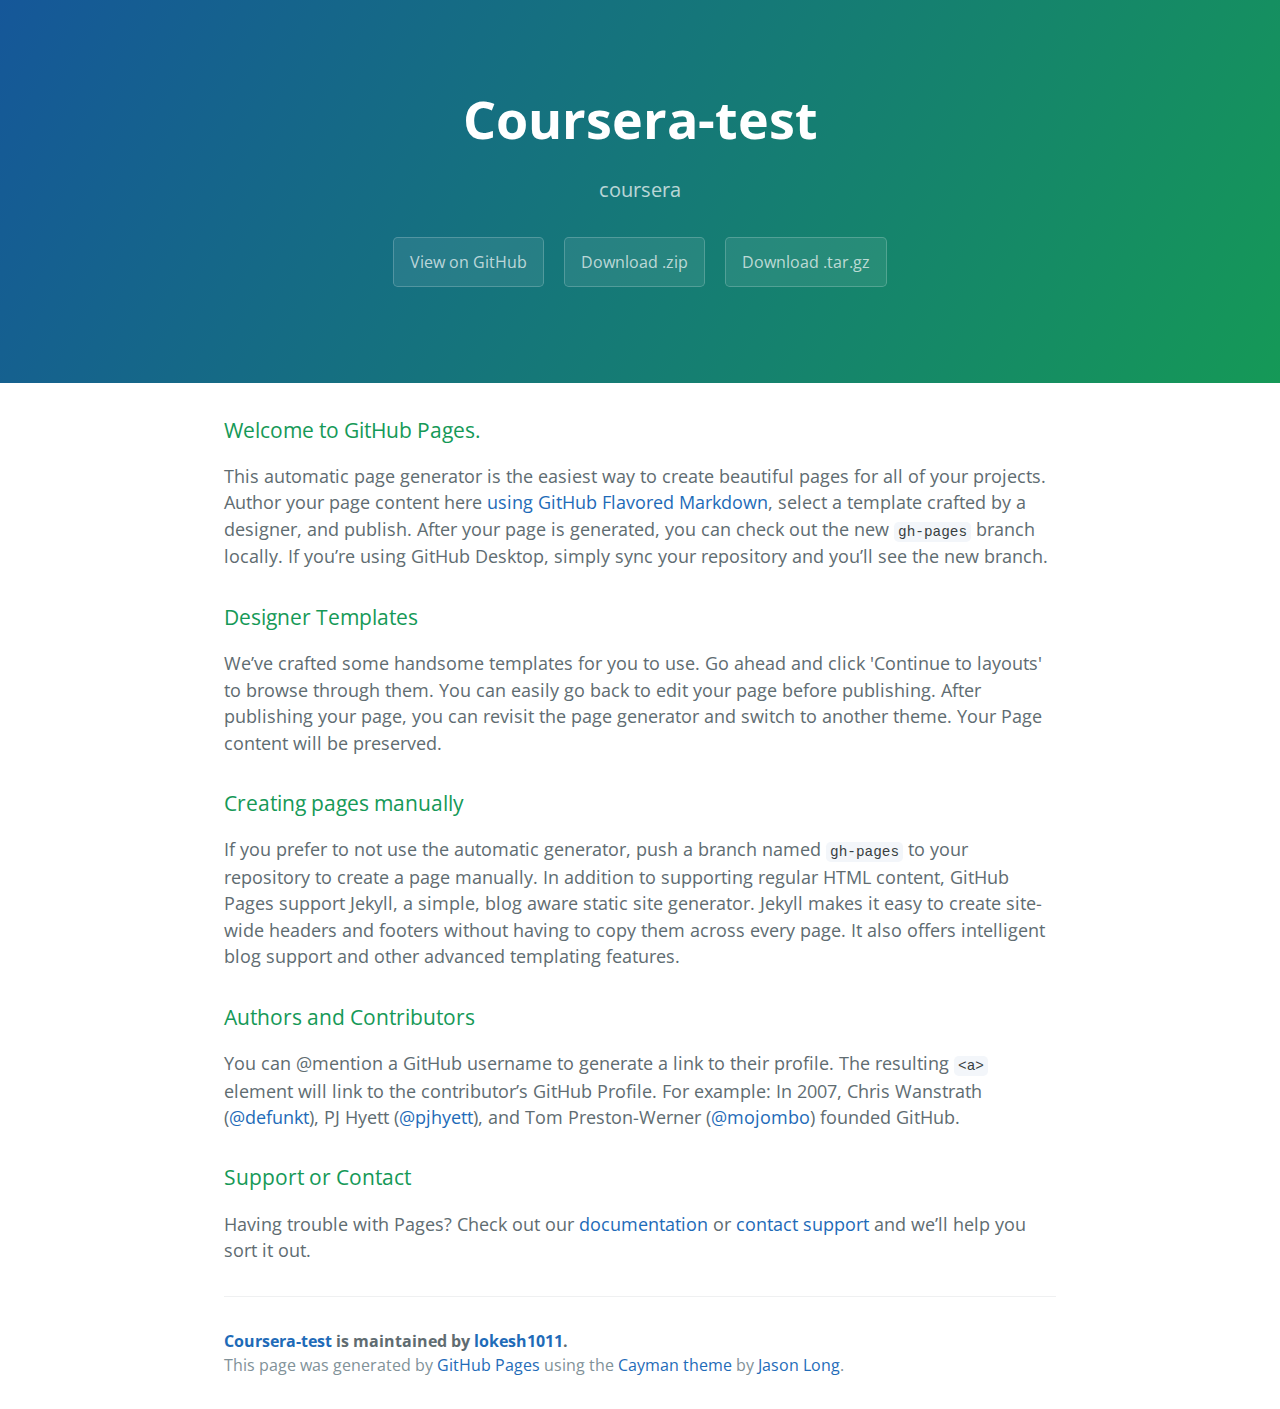
<file: index.html>
<!DOCTYPE html>
<html lang="en-us">
  <head>
    <meta charset="UTF-8">
    <title>Coursera-test by lokesh1011</title>
    <meta name="viewport" content="width=device-width, initial-scale=1">
    <link rel="stylesheet" type="text/css" href="stylesheets/normalize.css" media="screen">
    <link href='https://fonts.googleapis.com/css?family=Open+Sans:400,700' rel='stylesheet' type='text/css'>
    <link rel="stylesheet" type="text/css" href="stylesheets/stylesheet.css" media="screen">
    <link rel="stylesheet" type="text/css" href="stylesheets/github-light.css" media="screen">
  </head>
  <body>
    <section class="page-header">
      <h1 class="project-name">Coursera-test</h1>
      <h2 class="project-tagline">coursera</h2>
      <a href="https://github.com/lokesh1011/coursera-test" class="btn">View on GitHub</a>
      <a href="https://github.com/lokesh1011/coursera-test/zipball/master" class="btn">Download .zip</a>
      <a href="https://github.com/lokesh1011/coursera-test/tarball/master" class="btn">Download .tar.gz</a>
    </section>

    <section class="main-content">
      <h3>
<a id="welcome-to-github-pages" class="anchor" href="#welcome-to-github-pages" aria-hidden="true"><span aria-hidden="true" class="octicon octicon-link"></span></a>Welcome to GitHub Pages.</h3>
<p>This automatic page generator is the easiest way to create beautiful pages for all of your projects. Author your page content here <a href="https://guides.github.com/features/mastering-markdown/">using GitHub Flavored Markdown</a>, select a template crafted by a designer, and publish. After your page is generated, you can check out the new <code>gh-pages</code> branch locally. If you’re using GitHub Desktop, simply sync your repository and you’ll see the new branch.</p>
<h3>
<a id="designer-templates" class="anchor" href="#designer-templates" aria-hidden="true"><span aria-hidden="true" class="octicon octicon-link"></span></a>Designer Templates</h3>
<p>We’ve crafted some handsome templates for you to use. Go ahead and click 'Continue to layouts' to browse through them. You can easily go back to edit your page before publishing. After publishing your page, you can revisit the page generator and switch to another theme. Your Page content will be preserved.</p>
<h3>
<a id="creating-pages-manually" class="anchor" href="#creating-pages-manually" aria-hidden="true"><span aria-hidden="true" class="octicon octicon-link"></span></a>Creating pages manually</h3>
<p>If you prefer to not use the automatic generator, push a branch named <code>gh-pages</code> to your repository to create a page manually. In addition to supporting regular HTML content, GitHub Pages support Jekyll, a simple, blog aware static site generator. Jekyll makes it easy to create site-wide headers and footers without having to copy them across every page. It also offers intelligent blog support and other advanced templating features.</p>
<h3>
<a id="authors-and-contributors" class="anchor" href="#authors-and-contributors" aria-hidden="true"><span aria-hidden="true" class="octicon octicon-link"></span></a>Authors and Contributors</h3>
<p>You can @mention a GitHub username to generate a link to their profile. The resulting <code>&lt;a&gt;</code> element will link to the contributor’s GitHub Profile. For example: In 2007, Chris Wanstrath (<a class="user-mention" data-hovercard-type="user" data-hovercard-url="/users/defunkt/hovercard" data-octo-click="hovercard-link-click" data-octo-dimensions="link_type:self" href="https://github.com/defunkt">@defunkt</a>), PJ Hyett (<a class="user-mention" data-hovercard-type="user" data-hovercard-url="/users/pjhyett/hovercard" data-octo-click="hovercard-link-click" data-octo-dimensions="link_type:self" href="https://github.com/pjhyett">@pjhyett</a>), and Tom Preston-Werner (<a class="user-mention" data-hovercard-type="user" data-hovercard-url="/users/mojombo/hovercard" data-octo-click="hovercard-link-click" data-octo-dimensions="link_type:self" href="https://github.com/mojombo">@mojombo</a>) founded GitHub.</p>
<h3>
<a id="support-or-contact" class="anchor" href="#support-or-contact" aria-hidden="true"><span aria-hidden="true" class="octicon octicon-link"></span></a>Support or Contact</h3>
<p>Having trouble with Pages? Check out our <a href="https://help.github.com/pages">documentation</a> or <a href="https://github.com/contact">contact support</a> and we’ll help you sort it out.</p>

      <footer class="site-footer">
        <span class="site-footer-owner"><a href="https://github.com/lokesh1011/coursera-test">Coursera-test</a> is maintained by <a href="https://github.com/lokesh1011">lokesh1011</a>.</span>

        <span class="site-footer-credits">This page was generated by <a href="https://pages.github.com">GitHub Pages</a> using the <a href="https://github.com/jasonlong/cayman-theme">Cayman theme</a> by <a href="https://twitter.com/jasonlong">Jason Long</a>.</span>
      </footer>

    </section>

  
  </body>
</html>
</file>
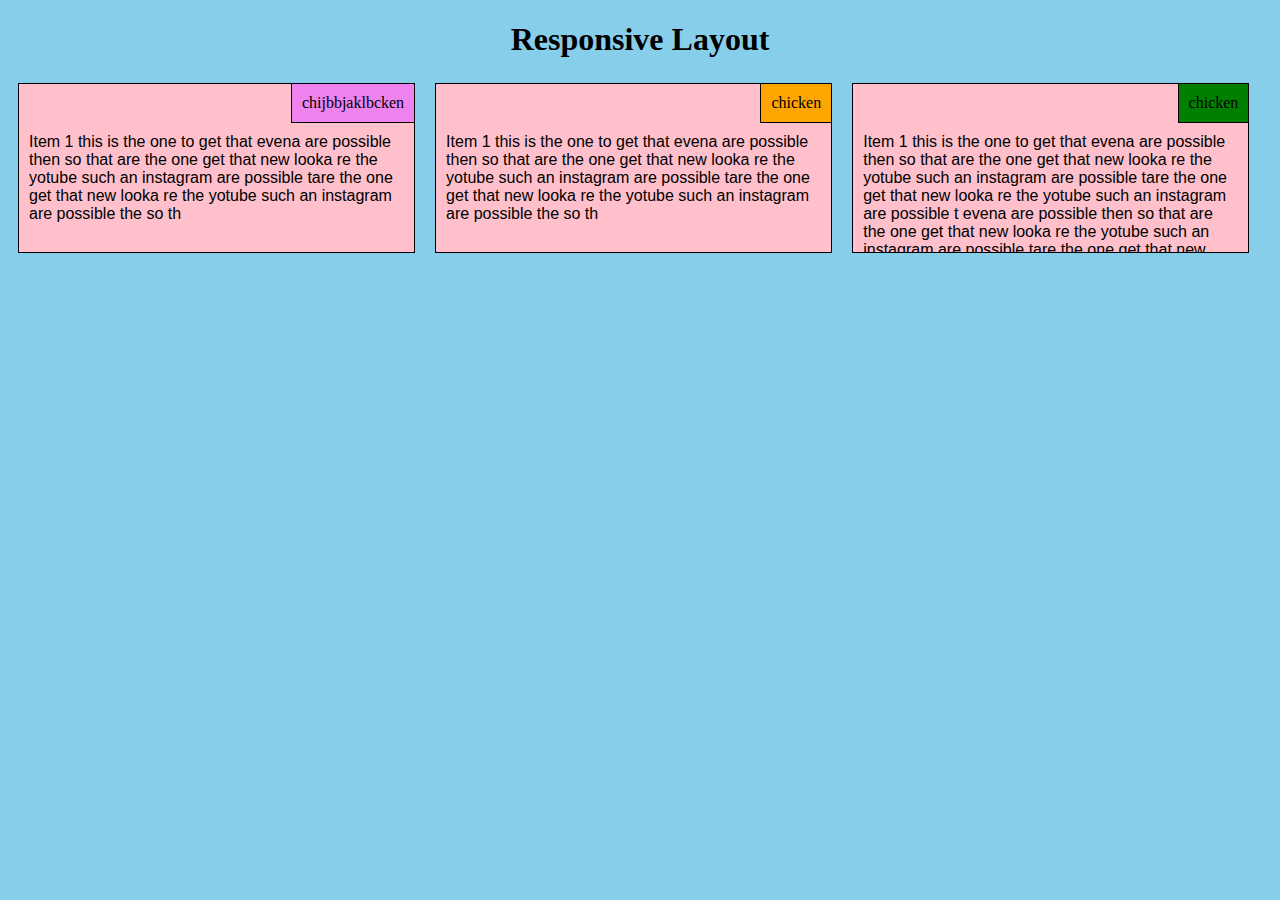
<file: site/index.html>
<!DOCTYPE html>
<html>
<head>
<meta charset="utf-8">
<title>Responsive Layout</title>
<link rel="stylesheet" href="externa.css">

</head>
<body>
<h1>Responsive Layout </h1>


  
<section class="row col-lg-4 col-md-6 col-sm-12">
  <section id="sun">
  <div class="one">chijbbjaklbcken</div><p>Item 1 this is the one to get that evena are possible then so that are the one get that new looka re the yotube such an instagram are possible tare the one get that new looka re the yotube such an instagram are possible the so th</p>
   </section> 
</section>


<section class="row col-lg-4 col-md-6 col-sm-12">
  <section id="sun">
  <div class="two">chicken</div><p>Item 1 this is the one to get that evena are possible then so that are the one get that new looka re the yotube such an instagram are possible tare the one get that new looka re the yotube such an instagram are possible the so th</p>
</section>
</section>
   
<section class="row col-lg-4 col-md-12 col-sm-12">
  <section id="sun">
  <div class="three">chicken</div><p>Item 1 this is the one to get that evena are possible then so that are the one get that new looka re the yotube such an instagram are possible tare the one get that new looka re the yotube such an instagram are possible t evena are possible then so that are the one get that new looka re the yotube such an instagram are possible tare the one get that new looka re the yotube such an instagram are possible t evena are possible then so that are the one get that new looka re the yotube such an instagram are possible tare the one get that new looka re the yotube such an instagram are possible the so th</p>
</section>
</section>




</body>
</html>
</file>
<file: stylesheets/stylesheet.css>
* {
  box-sizing: border-box; }

body {
  padding: 0;
  margin: 0;
  font-family: "Open Sans", "Helvetica Neue", Helvetica, Arial, sans-serif;
  font-size: 16px;
  line-height: 1.5;
  color: #606c71; }

a {
  color: #1e6bb8;
  text-decoration: none; }
  a:hover {
    text-decoration: underline; }

.btn {
  display: inline-block;
  margin-bottom: 1rem;
  color: rgba(255, 255, 255, 0.7);
  background-color: rgba(255, 255, 255, 0.08);
  border-color: rgba(255, 255, 255, 0.2);
  border-style: solid;
  border-width: 1px;
  border-radius: 0.3rem;
  transition: color 0.2s, background-color 0.2s, border-color 0.2s; }
  .btn + .btn {
    margin-left: 1rem; }

.btn:hover {
  color: rgba(255, 255, 255, 0.8);
  text-decoration: none;
  background-color: rgba(255, 255, 255, 0.2);
  border-color: rgba(255, 255, 255, 0.3); }

@media screen and (min-width: 64em) {
  .btn {
    padding: 0.75rem 1rem; } }

@media screen and (min-width: 42em) and (max-width: 64em) {
  .btn {
    padding: 0.6rem 0.9rem;
    font-size: 0.9rem; } }

@media screen and (max-width: 42em) {
  .btn {
    display: block;
    width: 100%;
    padding: 0.75rem;
    font-size: 0.9rem; }
    .btn + .btn {
      margin-top: 1rem;
      margin-left: 0; } }

.page-header {
  color: #fff;
  text-align: center;
  background-color: #159957;
  background-image: linear-gradient(120deg, #155799, #159957); }

@media screen and (min-width: 64em) {
  .page-header {
    padding: 5rem 6rem; } }

@media screen and (min-width: 42em) and (max-width: 64em) {
  .page-header {
    padding: 3rem 4rem; } }

@media screen and (max-width: 42em) {
  .page-header {
    padding: 2rem 1rem; } }

.project-name {
  margin-top: 0;
  margin-bottom: 0.1rem; }

@media screen and (min-width: 64em) {
  .project-name {
    font-size: 3.25rem; } }

@media screen and (min-width: 42em) and (max-width: 64em) {
  .project-name {
    font-size: 2.25rem; } }

@media screen and (max-width: 42em) {
  .project-name {
    font-size: 1.75rem; } }

.project-tagline {
  margin-bottom: 2rem;
  font-weight: normal;
  opacity: 0.7; }

@media screen and (min-width: 64em) {
  .project-tagline {
    font-size: 1.25rem; } }

@media screen and (min-width: 42em) and (max-width: 64em) {
  .project-tagline {
    font-size: 1.15rem; } }

@media screen and (max-width: 42em) {
  .project-tagline {
    font-size: 1rem; } }

.main-content :first-child {
  margin-top: 0; }
.main-content img {
  max-width: 100%; }
.main-content h1, .main-content h2, .main-content h3, .main-content h4, .main-content h5, .main-content h6 {
  margin-top: 2rem;
  margin-bottom: 1rem;
  font-weight: normal;
  color: #159957; }
.main-content p {
  margin-bottom: 1em; }
.main-content code {
  padding: 2px 4px;
  font-family: Consolas, "Liberation Mono", Menlo, Courier, monospace;
  font-size: 0.9rem;
  color: #383e41;
  background-color: #f3f6fa;
  border-radius: 0.3rem; }
.main-content pre {
  padding: 0.8rem;
  margin-top: 0;
  margin-bottom: 1rem;
  font: 1rem Consolas, "Liberation Mono", Menlo, Courier, monospace;
  color: #567482;
  word-wrap: normal;
  background-color: #f3f6fa;
  border: solid 1px #dce6f0;
  border-radius: 0.3rem; }
  .main-content pre > code {
    padding: 0;
    margin: 0;
    font-size: 0.9rem;
    color: #567482;
    word-break: normal;
    white-space: pre;
    background: transparent;
    border: 0; }
.main-content .highlight {
  margin-bottom: 1rem; }
  .main-content .highlight pre {
    margin-bottom: 0;
    word-break: normal; }
.main-content .highlight pre, .main-content pre {
  padding: 0.8rem;
  overflow: auto;
  font-size: 0.9rem;
  line-height: 1.45;
  border-radius: 0.3rem; }
.main-content pre code, .main-content pre tt {
  display: inline;
  max-width: initial;
  padding: 0;
  margin: 0;
  overflow: initial;
  line-height: inherit;
  word-wrap: normal;
  background-color: transparent;
  border: 0; }
  .main-content pre code:before, .main-content pre code:after, .main-content pre tt:before, .main-content pre tt:after {
    content: normal; }
.main-content ul, .main-content ol {
  margin-top: 0; }
.main-content blockquote {
  padding: 0 1rem;
  margin-left: 0;
  color: #819198;
  border-left: 0.3rem solid #dce6f0; }
  .main-content blockquote > :first-child {
    margin-top: 0; }
  .main-content blockquote > :last-child {
    margin-bottom: 0; }
.main-content table {
  display: block;
  width: 100%;
  overflow: auto;
  word-break: normal;
  word-break: keep-all; }
  .main-content table th {
    font-weight: bold; }
  .main-content table th, .main-content table td {
    padding: 0.5rem 1rem;
    border: 1px solid #e9ebec; }
.main-content dl {
  padding: 0; }
  .main-content dl dt {
    padding: 0;
    margin-top: 1rem;
    font-size: 1rem;
    font-weight: bold; }
  .main-content dl dd {
    padding: 0;
    margin-bottom: 1rem; }
.main-content hr {
  height: 2px;
  padding: 0;
  margin: 1rem 0;
  background-color: #eff0f1;
  border: 0; }

@media screen and (min-width: 64em) {
  .main-content {
    max-width: 64rem;
    padding: 2rem 6rem;
    margin: 0 auto;
    font-size: 1.1rem; } }

@media screen and (min-width: 42em) and (max-width: 64em) {
  .main-content {
    padding: 2rem 4rem;
    font-size: 1.1rem; } }

@media screen and (max-width: 42em) {
  .main-content {
    padding: 2rem 1rem;
    font-size: 1rem; } }

.site-footer {
  padding-top: 2rem;
  margin-top: 2rem;
  border-top: solid 1px #eff0f1; }

.site-footer-owner {
  display: block;
  font-weight: bold; }

.site-footer-credits {
  color: #819198; }

@media screen and (min-width: 64em) {
  .site-footer {
    font-size: 1rem; } }

@media screen and (min-width: 42em) and (max-width: 64em) {
  .site-footer {
    font-size: 1rem; } }

@media screen and (max-width: 42em) {
  .site-footer {
    font-size: 0.9rem; } }
</file>
<file: stylesheets/github-light.css>
/*!
 * GitHub Light v0.4.1
 * Copyright (c) 2012 - 2017 GitHub, Inc.
 * Licensed under MIT (https://github.com/primer/github-syntax-theme-generator/blob/master/LICENSE)
 */

.pl-c /* comment, punctuation.definition.comment, string.comment */ {
  color: #6a737d;
}

.pl-c1 /* constant, entity.name.constant, variable.other.constant, variable.language, support, meta.property-name, support.constant, support.variable, meta.module-reference, markup.raw, meta.diff.header, meta.output */,
.pl-s .pl-v /* string variable */ {
  color: #005cc5;
}

.pl-e /* entity */,
.pl-en /* entity.name */ {
  color: #6f42c1;
}

.pl-smi /* variable.parameter.function, storage.modifier.package, storage.modifier.import, storage.type.java, variable.other */,
.pl-s .pl-s1 /* string source */ {
  color: #24292e;
}

.pl-ent /* entity.name.tag, markup.quote */ {
  color: #22863a;
}

.pl-k /* keyword, storage, storage.type */ {
  color: #d73a49;
}

.pl-s /* string */,
.pl-pds /* punctuation.definition.string, source.regexp, string.regexp.character-class */,
.pl-s .pl-pse .pl-s1 /* string punctuation.section.embedded source */,
.pl-sr /* string.regexp */,
.pl-sr .pl-cce /* string.regexp constant.character.escape */,
.pl-sr .pl-sre /* string.regexp source.ruby.embedded */,
.pl-sr .pl-sra /* string.regexp string.regexp.arbitrary-repitition */ {
  color: #032f62;
}

.pl-v /* variable */,
.pl-smw /* sublimelinter.mark.warning */ {
  color: #e36209;
}

.pl-bu /* invalid.broken, invalid.deprecated, invalid.unimplemented, message.error, brackethighlighter.unmatched, sublimelinter.mark.error */ {
  color: #b31d28;
}

.pl-ii /* invalid.illegal */ {
  color: #fafbfc;
  background-color: #b31d28;
}

.pl-c2 /* carriage-return */ {
  color: #fafbfc;
  background-color: #d73a49;
}

.pl-c2::before /* carriage-return */ {
  content: "^M";
}

.pl-sr .pl-cce /* string.regexp constant.character.escape */ {
  font-weight: bold;
  color: #22863a;
}

.pl-ml /* markup.list */ {
  color: #735c0f;
}

.pl-mh /* markup.heading */,
.pl-mh .pl-en /* markup.heading entity.name */,
.pl-ms /* meta.separator */ {
  font-weight: bold;
  color: #005cc5;
}

.pl-mi /* markup.italic */ {
  font-style: italic;
  color: #24292e;
}

.pl-mb /* markup.bold */ {
  font-weight: bold;
  color: #24292e;
}

.pl-md /* markup.deleted, meta.diff.header.from-file, punctuation.definition.deleted */ {
  color: #b31d28;
  background-color: #ffeef0;
}

.pl-mi1 /* markup.inserted, meta.diff.header.to-file, punctuation.definition.inserted */ {
  color: #22863a;
  background-color: #f0fff4;
}

.pl-mc /* markup.changed, punctuation.definition.changed */ {
  color: #e36209;
  background-color: #ffebda;
}

.pl-mi2 /* markup.ignored, markup.untracked */ {
  color: #f6f8fa;
  background-color: #005cc5;
}

.pl-mdr /* meta.diff.range */ {
  font-weight: bold;
  color: #6f42c1;
}

.pl-ba /* brackethighlighter.tag, brackethighlighter.curly, brackethighlighter.round, brackethighlighter.square, brackethighlighter.angle, brackethighlighter.quote */ {
  color: #586069;
}

.pl-sg /* sublimelinter.gutter-mark */ {
  color: #959da5;
}

.pl-corl /* constant.other.reference.link, string.other.link */ {
  text-decoration: underline;
  color: #032f62;
}
</file>
<file: site/externa.css>
*{
  box-sizing: border-box;
}
body{
  background-color: skyblue;
}
h1 {
  margin-bottom: 15px;

  text-align: center;
}

#sun{
border: 1px black solid;
  background-color: pink;
  height: 170px;
  overflow: auto;
}

.row{
  
  
 padding: 10px;
 

}

.one{
  float: right;
  background-color: violet;
  padding: 10px;
 border:1px black;
border-style:none none solid solid;

}
.two{
  float: right;
  background-color: orange;
  padding: 10px;
 border:1px black;
border-style:none none solid solid;
}
.three{
  float: right;
  background-color: green;
  padding: 10px;
 border:1px black;
border-style:none none solid solid;


}
p
{
clear: right;
 
 overflow: auto;
  padding: 10px;
  font-family: Helvetica;
  color: black;

}

/* Simple Responsive Framework. */

/********** Large devices only **********/

@media (min-width: 992px) {
  .col-lg-1, .col-lg-2, .col-lg-3, .col-lg-4, .col-lg-5, .col-lg-6, .col-lg-7, .col-lg-8, .col-lg-9, .col-lg-10, .col-lg-11, .col-lg-12 {
    float: left;
    
  }
  .col-lg-1 {
    width: 8.33%;
  }
  .col-lg-2 {
    width: 16.66%;
  }
  .col-lg-3 {
    width: 25%;
  }
  .col-lg-4 {
    width: 33%;
  }
  .col-lg-5 {
    width: 41.66%;
  }
  .col-lg-6 {
    width: 50%;
  }
  .col-lg-7 {
    width: 58.33%;
  }
  .col-lg-8 {
    width: 66.66%;
  }
  .col-lg-9 {
    width: 74.99%;
  }
  .col-lg-10 {
    width: 83.33%;
  }
  .col-lg-11 {
    width: 91.66%;
  }
  .col-lg-12 {
    width: 100%;
  }
}

/********** Medium devices only **********/
@media (min-width: 768px) and (max-width: 991px) {
  .col-md-1, .col-md-2, .col-md-3, .col-md-4, .col-md-5, .col-md-6, .col-md-7, .col-md-8, .col-md-9, .col-md-10, .col-md-11, .col-md-12 {
   
    float: left;
  }
  .col-md-1 {
    width: 8.33%;
  }
  .col-md-2 {
    width: 16.66%;
  }
  .col-md-3 {
    width: 25%;
  }
  .col-md-4 {
    width: 33%;
  }
  .col-md-5 {
    width: 41.66%;
  }
  .col-md-6 {
    width: 50%;
  }
  .col-md-7 {
    width: 58.33%;
  }
  .col-md-8 {
    width: 66.66%;
  }
  .col-md-9 {
    width: 74.99%;
  }
  .col-md-10 {
    width: 83.33%;
  }
  .col-md-11 {
    width: 91.66%;
  }
  .col-md-12 {
    width: 100%;
  }
}

@media (max-width: 768px) {
  .col-sm-1, .col-sm-2, .col-sm-3, .col-sm-4, .col-sm-5, .col-sm-6, .col-sm-7, .col-sm-8, .col-sm-9, .col-sm-10, .col-sm-11, .col-sm-12 {
   
     float: left;
  }
  .col-sm-1 {
    width: 8.33%;
  }
  .col-sm-2 {
    width: 16.66%;
  }
  .col-sm-3 {
    width: 25%;
  }
  .col-sm-4 {
    width: 33%;
  }
  .col-sm-5 {
    width: 41.66%;
  }
  .col-sm-6 {
    width: 50%;
  }
  .col-sm-7 {
    width: 58.33%;
  }
  .col-sm-8 {
    width: 66.66%;
  }
  .col-sm-9 {
    width: 74.99%;
  }
  .col-sm-10 {
    width: 83.33%;
  }
  .col-sm-11 {
    width: 91.66%;
  }
  .col-sm-12 {
    width: 100%;
  }
}
</file>
